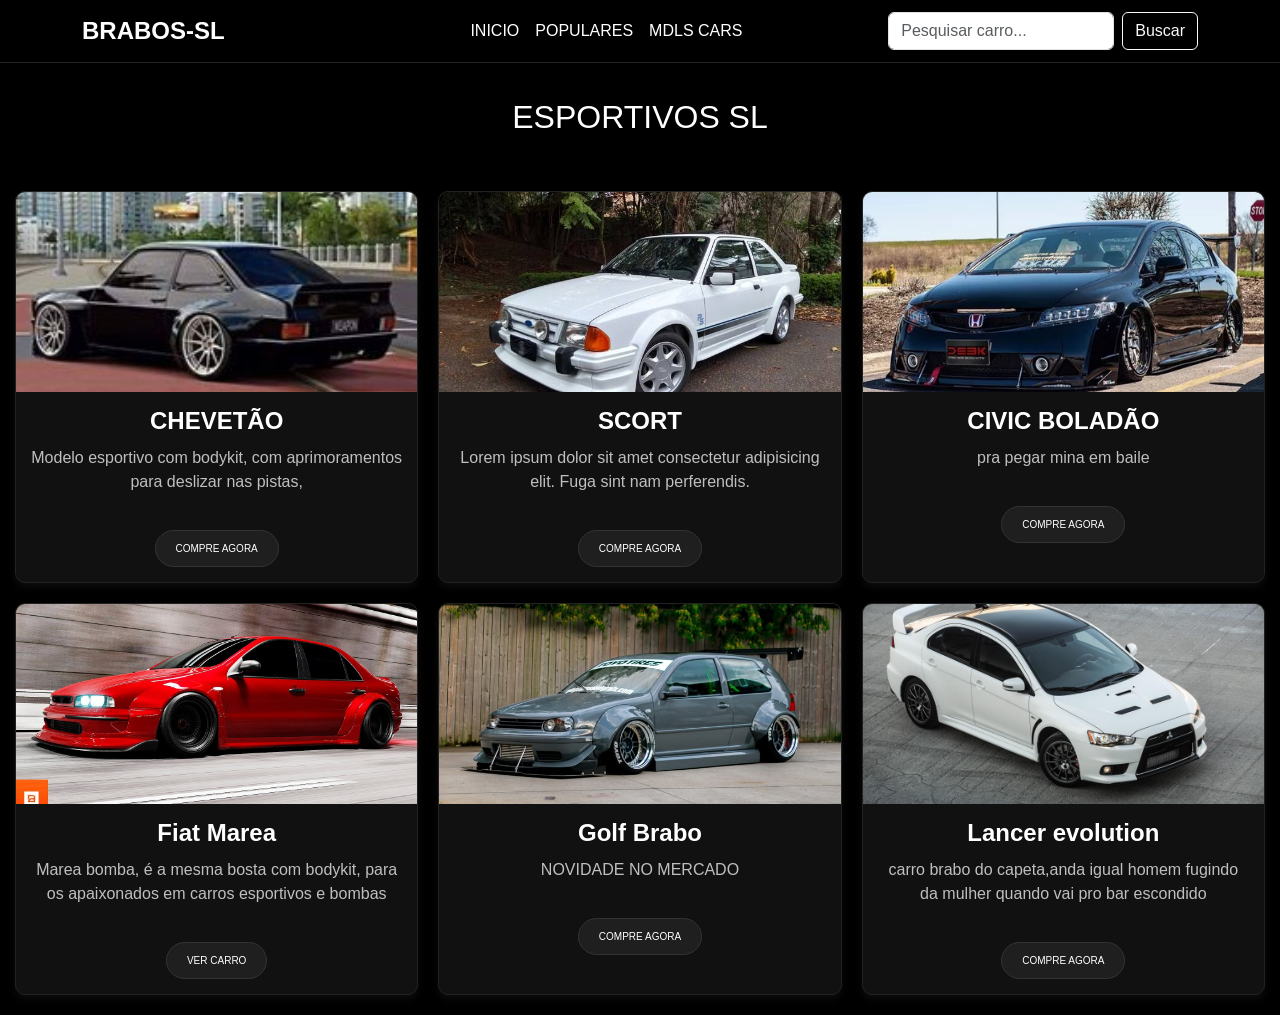
<file: frontend/html/MDLS.html>
<!DOCTYPE html>
<html lang="pt-br">
<head>
    <meta charset="UTF-8">
    <meta name="viewport" content="width=device-width, initial-scale=1.0">
    <title>BRABOS-SL</title>
    <link href="https://cdn.jsdelivr.net/npm/bootstrap@5.3.0-alpha1/dist/css/bootstrap.min.css" rel="stylesheet">
    <link rel="stylesheet" href="../css/mdls.css">

</head>

<body>

    <nav class="navbar navbar-expand-lg navbar-dark">
        <div class="container">

            <a class="navbar-brand logo" href="../../index.html">BRABOS-SL</a>

            <button class="navbar-toggler" type="button" data-bs-toggle="collapse" data-bs-target="#navbarNav">
                <span class="navbar-toggler-icon"></span>
            </button>

            <div class="collapse navbar-collapse" id="navbarNav">

                <ul class="navbar-nav me-auto">
                    <li class="nav-item">
                        <a class="nav-link" href="../../index.html">INICIO</a>
                    </li>

                    <li class="nav-item">
                        <a class="nav-link" href="populares.html">POPULARES</a>
                    </li>

                    <li class="nav-item">
                        <a class="nav-link" href="MDLS.html">MDLS CARS</a>
                    </li>
                </ul>

                <form class="d-flex" onsubmit="search(event)">
                    <input id="pesquisa-carro" class="form-control me-2" type="search" placeholder="Pesquisar carro...">
                    <button id="botao-buscar" class="btn btn-outline-light" type="submit">Buscar</button>
                </form>

            </div>
        </div>
    </nav>

    <div id="modal" class="modal">
        <div class="modal-content" id="conteudo-modal">
            <span class="fechar" onclick="fecharModal()">&times;</span>
        </div>
    </div>

    <div class="content">ESPORTIVOS SL</div>

    <div class="main-container">
        <div class="card-wrapper">

            <div class="card">
                <!-- <img src="carro1.jpg" alt="image"> -->
                <img src="../img/carro1.jpg" alt="image">
                <div class="text-wrapper">
                    <a href="#">
                        <h3 class="title">CHEVETÃO</h3>
                    </a>
                    <span>Modelo esportivo com bodykit, com aprimoramentos para deslizar nas pistas,</span>
                    <br>
                    <button class="botão" onclick="mostrarDetalhes('CHEVETÃO', 'R$ 60.000,00', 'Novo', 2023, 'Chevrolet', 'Chevette')">COMPRE AGORA</button>
                </div>
            </div>

            <div class="card">
                <!-- <img src="carro2.jpg" alt="image"> -->
                <img src="../img/carro2.jpg" alt="image">
                <div class="text-wrapper">
                    <a href="#">
                        <h3 class="title">SCORT</h3>
                    </a>
                    <span>Lorem ipsum dolor sit amet consectetur adipisicing elit. Fuga sint nam perferendis.</span>
                    <br>
                    <button class="botão" onclick="mostrarDetalhes('SCORT', 'R$ 70.000,00', 'Novo', 2023, 'Chevrolet', 'Sorento')">COMPRE AGORA</button>
                </div>
            </div>

            <div class="card">
                <!-- <img src="carro3.webp" alt="image"> -->
                <img src="../img/carro3.webp" alt="image">
                <div class="text-wrapper">
                    <a href="#">
                        <h3 class="title">CIVIC BOLADÃO</h3>
                    </a>
                    <span>pra pegar mina em baile</span>
                    <br>
                    <button class="botão" onclick="mostrarDetalhes('Civic BOLADÃO', 'R$ 60.000,00', 'Novo', 2023, 'Honda', 'Civic')">COMPRE AGORA</button>
                </div>
            </div>

            <div class="card">
                <!-- <img src="carro4.jpg" alt="image"> -->
                <img src="../img/carro4.jpg" alt="image">
                <div class="text-wrapper">
                    <a href="#">
                        <h3 class="title">Fiat Marea</h3>
                    </a>
                    <span>Marea bomba, é a mesma bosta com bodykit, para os apaixonados em carros esportivos e bombas</span>
                    <br>
                    <button class="botão" onclick="mostrarDetalhes('Fiat Marea', 'R$ 50.000,00', 'Novo', 2023, 'Fiat', 'Marea')">VER CARRO</button>
                </div>
            </div>

            <div class="card">
                <!-- <img src="a12ca2ae3fe29572dd0db2ca5b36d940.jpg" alt="image"> -->
                <img src="../img/a12ca2ae3fe29572dd0db2ca5b36d940.jpg" alt="image">
                <div class="text-wrapper">
                    <a href="#">
                        <h3 class="title">Golf Brabo</h3>
                    </a>
                    <span>NOVIDADE NO MERCADO</span>
                    <br>
                    <button class="botão" onclick="mostrarDetalhes('Golf Brabo', 'R$ 100.000,00', 'Novo', 2023, 'Volkswagen', 'Golf')">COMPRE AGORA</button>
                </div>
            </div>

            <div class="card">
                <!-- <img src="lancer evolution.jpg" alt="image"> -->
                <img src="../img/lancer evolution.jpg" alt="image">
                <div class="text-wrapper">
                    <a href="#">
                        <h3 class="title">Lancer evolution</h3>
                    </a>
                    <span>carro brabo do capeta,anda igual homem fugindo da mulher quando vai pro bar escondido</span>
                    <br>
                    <button class="botão" onclick="mostrarDetalhes('Lancer Evolution', 'R$ 80.000,00', 'Novo', 2023, 'Mitsubishi', 'Lancer Evolution')">COMPRE AGORA</button>
                </div>
            </div>
        </div>
    </div>

    <div id="loading" class="loading">
        <div class="spinner"></div>
        <span>Carregando...</span>
    </div>
    
    <!-- <script>
        let carros =JSON.parse(localStorage.getItem('carros')) || [
        ({nome: "Civic", preco: 60000, estado: "Novo", ano: 2023, marca: "Honda", modelo: "Civic"}),
        ({nome: "Chevetão", preco: 60000, estado: "Novo", ano: 2023, marca: "Chevrolet", modelo: "Chevette"}),
        ({nome: "Scort", preco: 70000, estado: "Novo", ano: 2023, marca: "Chevrolet", modelo: "Sorento"}),
        ({nome: "Fiat Marea", preco: 50000, estado: "Novo", ano: 2023, marca: "Fiat", modelo: "Marea"}),
        ({nome: "Golf Brabo", preco: 100000, estado: "Novo", ano: 2023, marca: "Volkswagen", modelo: "Golf"}),
        ({nome: "Lancer Evolution", preco: 80000, estado: "Novo", ano: 2023, marca: "Mitsubishi", modelo: "Lancer Evolution"})
        ];

    </script>

    <script>
        function mostrarDetalhes(nome, valor, estado, ano, marca, modelo) {
            mostrarLoading();

            setTimeout(function () {
                esconderLoading();

                const conteudoModal = document.getElementById('conteudo-modal');

                conteudoModal.innerHTML = `
                    <span class="fechar" onclick="fecharModal()">&times;</span>
                    <h2>${nome}</h2>
                    <p>Valor: ${valor}</p>
                    <p>Estado: ${estado}</p>
                    <p>Ano: ${ano}</p>
                    <p>Marca: ${marca}</p>
                    <p>Modelo: ${modelo}</p>
                    <button class="botão" onclick="fecharModal()">Fechar</button>
                `;

                document.getElementById('modal').style.display = 'block';
            }, 1500);
        }

        function fecharModal() {
            document.getElementById('modal').style.display = 'none';
        }

        function mostrarLoading() {
            document.getElementById('loading').style.display = 'flex';
        }

        function esconderLoading() {
            document.getElementById('loading').style.display = 'none';
        }

        window.onclick = function(event) {
            const modal = document.getElementById('modal');

            if (event.target === modal) {
                fecharModal();
            }
        };

        const pesquisaInput = document.getElementById('pesquisa-carro');
        const botaoBuscar = document.getElementById('botao-buscar');
        const cards = document.querySelectorAll('.card');

        /*
        function filtrarCarros() {
            const textoDigitado = pesquisaInput.value.toLowerCase().trim();

            cards.forEach(function(card) {
                const nomeCarro = card.querySelector('.title').textContent.toLowerCase();

                if (nomeCarro.includes(textoDigitado)) {
                    card.style.display = 'block';
                } else {
                    card.style.display = 'none';
                }
            });
        }
        */

        function pegarCarroDaURL() {
            const parametros = new URLSearchParams(window.location.search);
            const carro = parametros.get('carro');

            if (carro) {
                pesquisaInput.value = carro;
                filtrarCarros();
            }
        }

        /*
        function pesquisarEmOutraPagina(event) {
            event.preventDefault();

            const inputPesquisa = document.getElementById("pesquisa-carro");
            const textoDigitado = inputPesquisa.value.trim();

            if (textoDigitado !== "") {
                window.location.href = "MDLS.html?carro=" + encodeURIComponent(textoDigitado);
            } else {
                window.location.href = "populares.html";
            }
        }
        */

        function search(event){
            event.preventDefault();

            if(event){
                event.preventDefault();
            }

            const searchQuery = document.getElementById('pesquisa-carro');
            const textLowCase = searchQuery.value.toLowerCase().trim();
            
            if(textLowCase == ''){
                cards.forEach((card) => {
                    card.style.display = 'block';
                });
                return;
            }

            let inPage = false;

            cards.forEach((card) => {
                const nameCar = card.querySelector('.title').textContent.toLowerCase().trim();

                if(nameCar.includes(textLowCase)){
                    card.style.display = 'block';
                    inPage = true;
                } else {
                    card.style.display = 'none';
                }
            });

            if(inPage !== true){
                window.location.href = 'populares.html' + '?carro=' + encodeURIComponent(textLowCase);
                return;
            }
        }
    </script> -->

    <script src="../js/mdls.js" ></script>
    <script src="https://cdn.jsdelivr.net/npm/bootstrap@5.3.0-alpha1/dist/js/bootstrap.bundle.min.js"></script>
</body>
</html>
</file>
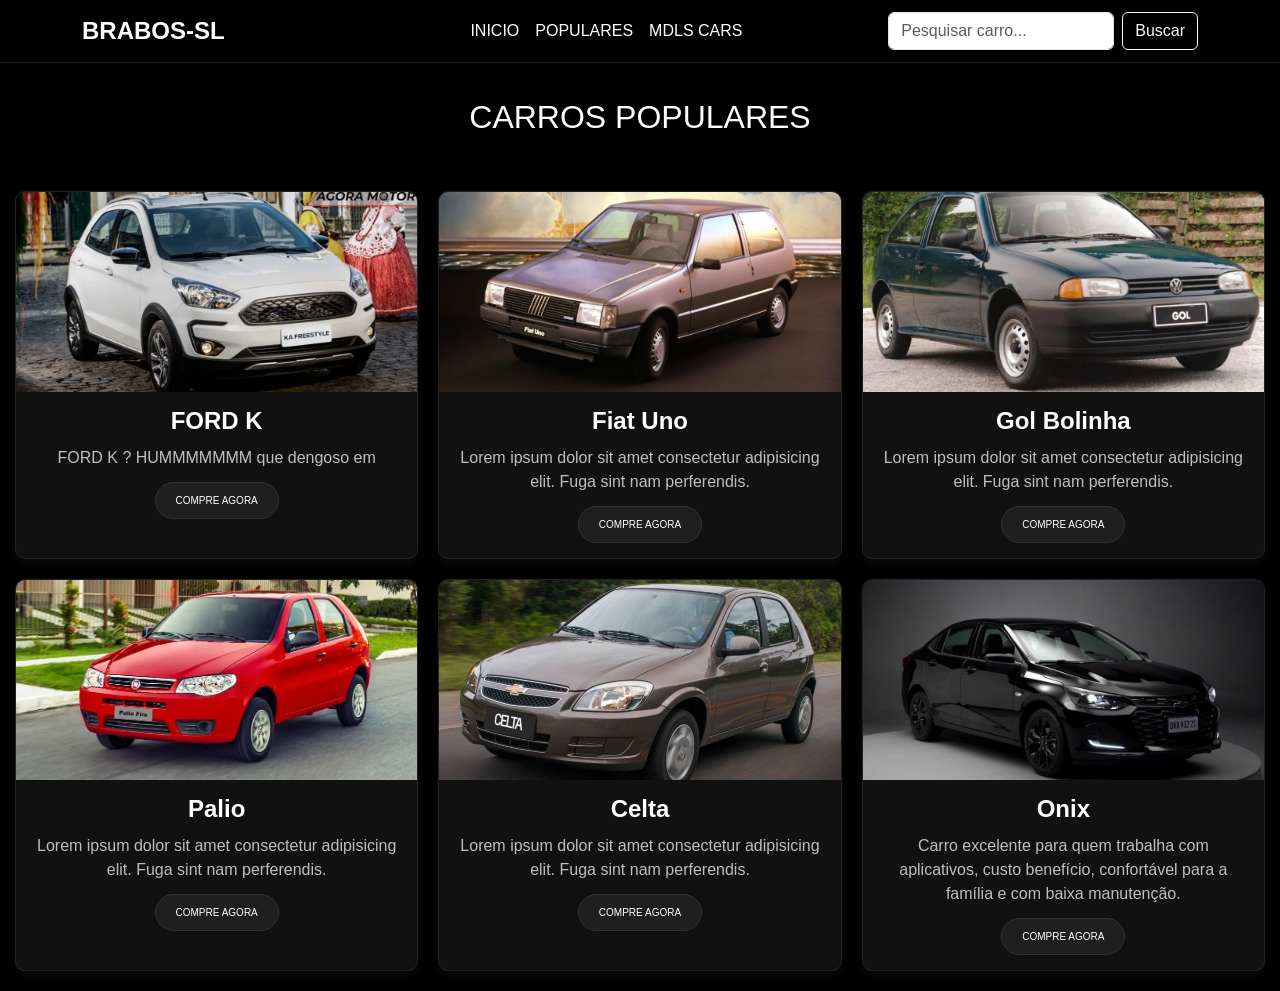
<file: frontend/html/populares.html>
<!DOCTYPE html>
<html lang="pt-br">
<head>
    <meta charset="UTF-8">
    <meta name="viewport" content="width=device-width, initial-scale=1.0">
    <title>Carros Popular</title>
    <link href="https://cdn.jsdelivr.net/npm/bootstrap@5.3.0-alpha1/dist/css/bootstrap.min.css" rel="stylesheet">
    <link rel="stylesheet" href="../css/populares.css">

</head>

<body>
    <nav class="navbar navbar-expand-lg navbar-dark">
        <div class="container">

            <a class="navbar-brand logo" href="../../index.html">BRABOS-SL</a>

            <button class="navbar-toggler" type="button" data-bs-toggle="collapse" data-bs-target="#navbarNav">
                <span class="navbar-toggler-icon"></span>
            </button>

            <div class="collapse navbar-collapse" id="navbarNav">

                <ul class="navbar-nav me-auto">
                    <li class="nav-item">
                        <a class="nav-link" href="../../index.html">INICIO</a>
                    </li>

                    <li class="nav-item">
                        <a class="nav-link" href="populares.html">POPULARES</a>
                    </li>

                    <li class="nav-item">
                        <a class="nav-link" href="MDLS.html">MDLS CARS</a>
                    </li>
                </ul>

                <form class="d-flex" onsubmit="searchCar(event)">
                    <input id="pesquisa-carro" class="form-control me-2" type="search" placeholder="Pesquisar carro...">
                    <button id="botao-buscar" class="btn btn-outline-light" type="submit">Buscar</button>
                </form>

            </div>
        </div>
    </nav>

    <div id="modal" class="modal">
        <div class="modal-content" id="conteudo-modal">
            <span class="fechar" onclick="fecharModal()">&times;</span>
        </div>
    </div>

    <div class="content">CARROS POPULARES</div>

    <div class="main-container">
        <div class="card-wrapper">

            <div class="card">
                <!-- <img src="Ford-Ka.webp" alt="Ford Ka"> -->
                <img src="../img/Ford-Ka.webp" alt="Ford Ka">
                <div class="text-wrapper">
                    <a href="#">
                        <h3 class="title">FORD K</h3>
                    </a>
                    <span>FORD K ? HUMMMMMMM que dengoso em</span>
                    <button class="botão" onclick="mostrarDetalhes('Ford Ka', 1500, 'Novo', 2000, 'Ford', 'Vermelho, chega a 160km, motor novo, 120km rodados')">
                        COMPRE AGORA
                    </button>
                </div>
            </div>

            <div class="card">
                <!-- <img src="fiat uno.jpg" alt="Fiat Uno"> -->
                <img src="../img/fiat uno.jpg" alt="Fiat Uno">
                <div class="text-wrapper">
                    <a href="#">
                        <h3 class="title">Fiat Uno</h3>
                    </a>
                    <span>Lorem ipsum dolor sit amet consectetur adipisicing elit. Fuga sint nam perferendis.</span>
                    <button class="botão" onclick="mostrarDetalhes('Fiat Uno', 2000, 'Usado', 2005, 'Fiat', 'Branco, chega a 200km, motor semi-novo, 1.000km rodados')">
                        COMPRE AGORA
                    </button>
                </div>
            </div>

            <div class="card">
                <!-- <img src="gol.jpg" alt="Gol Bolinha"> -->
                <img src="../img/gol.jpg" alt="Gol Bolinha">
                <div class="text-wrapper">
                    <a href="#">
                        <h3 class="title">Gol Bolinha</h3>
                    </a>
                    <span>Lorem ipsum dolor sit amet consectetur adipisicing elit. Fuga sint nam perferendis.</span>
                    <button class="botão" onclick="mostrarDetalhes('Gol', 3000, 'Usado', 2010, 'Volkswagen', 'Preto, chega a 300km, motor semi-novo, 10.000km rodados')">
                        COMPRE AGORA
                    </button>
                </div>
            </div>

            <div class="card">
                <!-- <img src="novo-palio-fire.webp" alt="Palio"> -->
                <img src="../img/novo-palio-fire.webp" alt="Palio">
                <div class="text-wrapper">
                    <a href="#">
                        <h3 class="title">Palio</h3>
                    </a>
                    <span>Lorem ipsum dolor sit amet consectetur adipisicing elit. Fuga sint nam perferendis.</span>
                    <button class="botão" onclick="mostrarDetalhes('Palio', 2500, 'Usado', 2008, 'Fiat', 'Cinza, chega a 250km, motor semi-novo, 5.000km rodados')">
                        COMPRE AGORA
                    </button>
                </div>
            </div>

            <div class="card">
                <!-- <img src="Novo-Chevrolet-Celta-2014 (1).jpg" alt="Celta"> -->
                <img src="../img/Novo-Chevrolet-Celta-2014 (1).jpg" alt="Celta">
                <div class="text-wrapper">
                    <a href="#">
                        <h3 class="title">Celta</h3>
                    </a>
                    <span>Lorem ipsum dolor sit amet consectetur adipisicing elit. Fuga sint nam perferendis.</span>
                    <button class="botão" onclick="mostrarDetalhes('Celta', 1800, 'Usado', 2007, 'Chevrolet', 'Prata, chega a 180km, motor semi-novo, 20.000km rodados')">
                        COMPRE AGORA
                    </button>
                </div>
            </div>

            <div class="card">
                <!-- <img src="chevrolet-onix-plus-midnight-2021.jpg" alt="Onix"> -->
                <img src="../img/chevrolet-onix-plus-midnight-2021.jpg" alt="Onix">
                <div class="text-wrapper">
                    <a href="#">
                        <h3 class="title">Onix</h3>
                    </a>
                    <span>Carro excelente para quem trabalha com aplicativos, custo benefício, confortável para a família e com baixa manutenção.</span>
                    <button class="botão" onclick="mostrarDetalhes('Onix', 2200, 'Usado', 2022, 'Chevrolet', 'Azul, chega a 220km, motor semi-novo, 15.000km rodados')">
                        COMPRE AGORA
                    </button>
                </div>
            </div>

        </div>
    </div>

    <div id="loading" class="loading">
        <div class="spinner"></div>
        <span>Carregando...</span>
    </div>

    <!-- <script>
        function mostrarDetalhes(nome, valor, estado, ano, marca, modelo) {
            mostrarLoading();

            setTimeout(function () {
                esconderLoading();

                const conteudoModal = document.getElementById('conteudo-modal');

                conteudoModal.innerHTML = `
                    <span class="fechar" onclick="fecharModal()">&times;</span>
                    <h2>${nome}</h2>
                    <p>Valor: R$ ${valor}</p>
                    <p>Estado: ${estado}</p>
                    <p>Ano: ${ano}</p>
                    <p>Marca: ${marca}</p>
                    <p>Modelo: ${modelo}</p>
                    <button class="botão" onclick="fecharModal()">Fechar</button>
                `;

                document.getElementById('modal').style.display = 'block';
            }, 1500);
        }

        function fecharModal() {
            document.getElementById('modal').style.display = 'none';
        }

        function mostrarLoading() {
            document.getElementById('loading').style.display = 'flex';
        }

        function esconderLoading() {
            document.getElementById('loading').style.display = 'none';
        }

        window.onclick = function(event) {
            const modal = document.getElementById('modal');

            if (event.target === modal) {
                fecharModal();
            }
        };

        const pesquisaInput = document.getElementById('pesquisa-carro');
        const botaoBuscar = document.getElementById('botao-buscar');
        const cards = document.querySelectorAll('.card');

        const formBusca = document.getElementById('form-busca');

        function searchCar(event) {

            //  Atualiza a página
            if(event){
                event.preventDefault();
            }

            const textoDigitado = pesquisaInput.value.toLowerCase().trim();     // Pega o texto digitado
            
            // Se a busca for vazia ele mostra todos os cards
            if(textoDigitado == ''){
                cards.forEach((card) => {
                    card.style.display = 'block';
                });
                return;
            }

            let encontrouNaPagina = false;      // Motivo: Saber se o carro foi encontrado

            // Percorre a lista card
            cards.forEach((card) => {
                const nameCar = card.querySelector('.title').textContent.toLocaleLowerCase().trim();

                // Mostra os card que são condizente ao 'texto digitado'
                if(nameCar.includes(textoDigitado)){
                    card.style.display = 'block';
                    encontrouNaPagina = true; 
                } else {
                    card.style.display = 'none';
                }
            });

            //  redireciona se o 'texto digitado' não foi encontrado nos cards
            if(encontrouNaPagina !== true){
                window.location.href = "MDLS.html" + "?carro=" + encodeURIComponent(textoDigitado);
                return;
            }
        }

        function pegarCarroDaURL() {
            const parametros = new URLSearchParams(window.location.search);
            const carro = parametros.get("carro");

            if (carro) {
                pesquisaInput.value = carro;
                searchCar();
            }
        }


        pesquisaInput.addEventListener("keyup", searchCar);
        botaoBuscar.addEventListener("click", searchCar);

        pegarCarroDaURL();
    </script> -->

    <script src="../js/populares.js"></script>
    <script src="https://cdn.jsdelivr.net/npm/bootstrap@5.3.0-alpha1/dist/js/bootstrap.bundle.min.js"></script>
</body>
</html>
</file>
<file: frontend/css/mdls.css>
html, body {
    margin: 0;
    padding: 0;
    box-sizing: border-box;
    background-color: #000;
    color: #fff;
    font-family: Arial, sans-serif;
}

* {
    box-sizing: border-box;
}

.navbar {
    background-color: #111 !important;
    border-bottom: 1px solid #222;
    margin-bottom: 20px;
}

.navbar-dark {
    background-color: #000 !important;
}

.navbar-nav {
    margin-left: auto;
    margin-right: auto;
}

.navbar-brand {
    color: #fff !important;
}

.nav-link {
    color: #fff !important;
}

.nav-link:hover {
    color: #888 !important;
}

.logo {
    font-size: 24px;
    font-weight: bold;
    color: #fff !important;
    margin-right: 100px;
    
}

.content {
    color: #fff;
    text-align: center;
    font-size: 2rem;
    margin-top: 30px;
    margin-bottom: 30px;
}

.main-container {
    width: 100%;
    padding: 20px 0;
    background-color: #000;
}

.card-wrapper {
    display: grid;
    grid-template-columns: repeat(auto-fill, minmax(300px, 1fr));
    gap: 20px;
    margin: 0 15px;
}

.card {
    background-color: #111;
    border-radius: 10px;
    overflow: hidden;
    box-shadow: 0 4px 8px rgba(255, 255, 255, 0.05);
    transition: transform 0.3s;
    border: 1px solid #222;
}

.card:hover {
    transform: scale(1.03);
}

.card img {
    width: 100%;
    height: 200px;
    object-fit: cover;
    display: block;
}

.text-wrapper {
    padding: 15px;
    color: #ddd;
    text-align: center;
}

.text-wrapper a {
    text-decoration: none;
}

.title {
    font-size: 1.5rem;
    margin-bottom: 10px;
    font-weight: bold;
    color: #fff;
}

.card span {
    font-size: 1rem;
    color: #bfbfbf;
    display: block;
    margin-bottom: 12px;
}

.botão {
    border-radius: 50px;
    color: #fff;
    background-color: #1f1f1f;
    padding: 10px 20px;
    border: 1px solid #333;
    font-size: 10px;
    transition: background-color 0.3s, transform 0.2s;
    cursor: pointer;
}

.botão:hover {
    background-color: #333;
    transform: scale(1.05);
}

.modal {
    display: none;
    position: fixed;
    top: 0;
    left: 0;
    width: 100%;
    height: 100%;
    background: rgba(0, 0, 0, 0.85);
    z-index: 9999;
}

.modal-content {
    background: #111;
    color: white;
    margin: 8% auto;
    padding: 20px;
    max-width: 350px;
    border-radius: 20px;
    text-align: center;
    border: 1px solid #333;
    box-shadow: 0 0 20px rgba(255, 255, 255, 0.05);
    position: relative;
}

.fechar {
    cursor: pointer;
    position: absolute;
    top: 10px;
    right: 15px;
    font-size: 20px;
    color: #fff;
}

.fechar:hover {
    color: #888;
}

.loading {
    display: none;
    position: fixed;
    top: 0;
    left: 0;
    width: 100%;
    height: 100%;
    background-color: rgba(0, 0, 0, 0.8);
    color: white;
    justify-content: center;
    align-items: center;
    flex-direction: column;
    z-index: 10000;
}

.spinner {
    width: 50px;
    height: 50px;
    border: 5px solid #ccc;
    border-top: 5px solid #fff;
    border-radius: 50%;
    animation: girar 1s linear infinite;
    margin-bottom: 10px;
}

@keyframes girar {
    from {
        transform: rotate(0deg);
    }
    to {
        transform: rotate(360deg);
    }
}
</file>
<file: frontend/css/populares.css>
html, body {
    margin: 0;
    padding: 0;
    box-sizing: border-box;
    background-color: #000;
    color: #fff;
    font-family: Arial, sans-serif;
}

* {
    box-sizing: border-box;
}

.navbar {
    background-color: #111 !important;
    border-bottom: 1px solid #222;
}

.navbar-dark {
    background-color: #000 !important;
}

.navbar-nav {
    margin-left: auto;
    margin-right: auto;
}

.navbar-brand {
    color: #fff !important;
}

.nav-link {
    color: #fff !important;
}

.nav-link:hover {
    color: #888 !important;
}

.logo {
    font-size: 24px;
    font-weight: bold;
    color: #fff !important;
    margin-right: 100px;
}

.content {
    color: #fff;
    text-align: center;
    font-size: 2rem;
    margin-top: 30px;
    margin-bottom: 30px;
}

.main-container {
    width: 100%;
    padding: 20px 0;
    background-color: #000;
}

.card-wrapper {
    display: grid;
    grid-template-columns: repeat(auto-fill, minmax(300px, 1fr));
    gap: 20px;
    margin: 0 15px;
}

.card {
    background-color: #111;
    border-radius: 10px;
    overflow: hidden;
    box-shadow: 0 4px 8px rgba(255, 255, 255, 0.05);
    transition: transform 0.3s;
    border: 1px solid #222;
}

.card:hover {
    transform: scale(1.03);
}

.card img {
    width: 100%;
    height: 200px;
    object-fit: cover;
    display: block;
}

.text-wrapper {
    padding: 15px;
    color: #ddd;
    text-align: center;
}

.text-wrapper a {
    text-decoration: none;
}

.title {
    font-size: 1.5rem;
    margin-bottom: 10px;
    font-weight: bold;
    color: #fff;
}

.card span {
    font-size: 1rem;
    color: #bfbfbf;
    display: block;
    margin-bottom: 12px;
}

.botão {
    border-radius: 50px;
    color: #fff;
    background-color: #1f1f1f;
    padding: 10px 20px;
    border: 1px solid #333;
    font-size: 10px;
    transition: background-color 0.3s, transform 0.2s;
    cursor: pointer;
}

.botão:hover {
    background-color: #333;
    transform: scale(1.05);
}

.modal {
    display: none;
    position: fixed;
    top: 0;
    left: 0;
    width: 100%;
    height: 100%;
    background: rgba(0, 0, 0, 0.85);
    z-index: 9999;
}

.modal-content {
    background: #111;
    color: white;
    margin: 8% auto;
    padding: 20px;
    max-width: 350px;
    border-radius: 20px;
    text-align: center;
    border: 1px solid #333;
    box-shadow: 0 0 20px rgba(255, 255, 255, 0.05);
    position: relative;
}

.fechar {
    cursor: pointer;
    position: absolute;
    top: 10px;
    right: 15px;
    font-size: 20px;
    color: #fff;
}

.fechar:hover {
    color: #888;
}

.loading {
    display: none;
    position: fixed;
    top: 0;
    left: 0;
    width: 100%;
    height: 100%;
    background-color: rgba(0, 0, 0, 0.8);
    color: white;
    justify-content: center;
    align-items: center;
    flex-direction: column;
    z-index: 10000;
}

.spinner {
    width: 50px;
    height: 50px;
    border: 5px solid #ccc;
    border-top: 5px solid #fff;
    border-radius: 50%;
    animation: girar 1s linear infinite;
    margin-bottom: 10px;
}

@keyframes girar {
    from {
        transform: rotate(0deg);
    }
    to {
        transform: rotate(360deg);
    }
}
</file>
